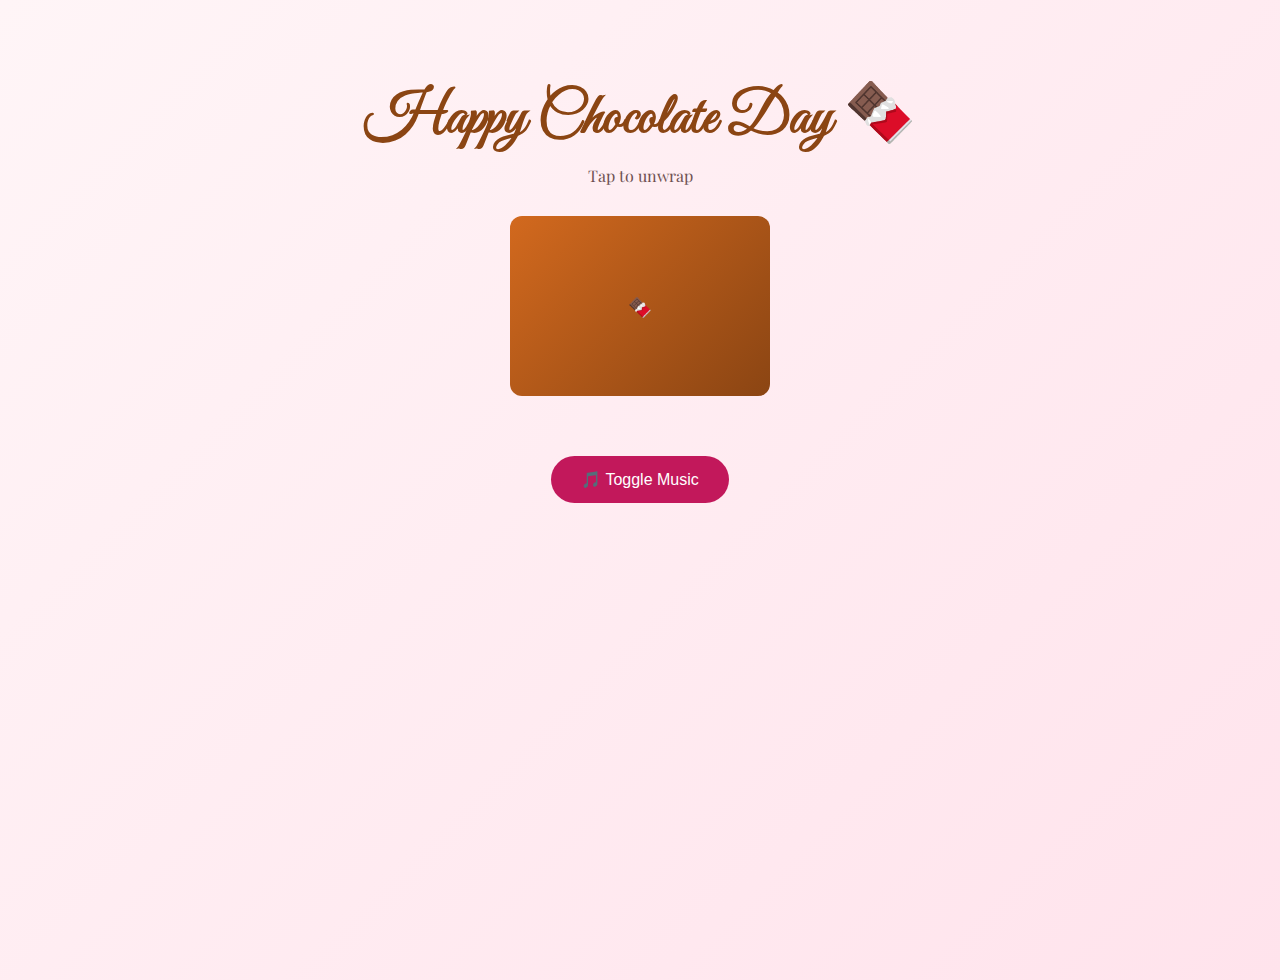
<file: chocolate.html>
<!DOCTYPE html>
<html lang="en">
<head>
<meta charset="UTF-8">
<title>Chocolate Day 🍫</title>

<link href="https://fonts.googleapis.com/css2?family=Great+Vibes&family=Playfair+Display&display=swap" rel="stylesheet">

<style>
body {
  margin: 0;
  min-height: 100vh;
  background: linear-gradient(135deg, #fff5f7, #ffe3ec);
  font-family: 'Playfair Display', serif;
  color: #4b2a2a;
  text-align: center;
  padding: 40px 20px;
}

h1 {
  font-family: 'Great Vibes', cursive;
  font-size: 3.6rem;
  color: #8b4513;
  margin-bottom: 10px;
}

button {
  margin-top: 30px;
  background: #c2185b;
  color: #fff;
  border: none;
  padding: 14px 30px;
  border-radius: 30px;
  font-size: 1rem;
  cursor: pointer;
  margin-bottom: 10px;
}

.subtitle {
  font-size: 1rem;
  margin-bottom: 30px;
  opacity: 0.8;
}

.scene {
  position: relative;
  width: 260px;
  height: 180px;
  margin: 0 auto 30px;
  cursor: pointer;
}

.wrapper {
  position: absolute;
  inset: 0;
  background: linear-gradient(135deg, #d2691e, #8b4513);
  border-radius: 12px;
  z-index: 2;
  display: flex;
  justify-content: center;
  align-items: center;
  color: #fff;
  font-size: 1.2rem;
  transition: transform 1.2s ease;
}

/* UNWRAP */
.scene.open .wrapper {
  transform: translateY(-120%);
}

/* CHOCOLATE BAR */
.chocolate {
  position: absolute;
  inset: 0;
  background: #5a2d0c;
  border-radius: 12px;
  display: grid;
  grid-template-columns: repeat(4, 1fr);
  gap: 6px;
  padding: 10px;
  opacity: 0;
}

.scene.open .chocolate {
  opacity: 1;
}

/* PIECES */
.piece {
  background: linear-gradient(#6b3a14, #3e1f0a);
  border-radius: 6px;
  animation: pop 0.6s ease forwards;
}

.scene.open .piece:nth-child(1) { animation-delay: 0.1s; }
.scene.open .piece:nth-child(2) { animation-delay: 0.2s; }
.scene.open .piece:nth-child(3) { animation-delay: 0.3s; }
.scene.open .piece:nth-child(4) { animation-delay: 0.4s; }
.scene.open .piece:nth-child(5) { animation-delay: 0.5s; }
.scene.open .piece:nth-child(6) { animation-delay: 0.6s; }
.scene.open .piece:nth-child(7) { animation-delay: 0.7s; }
.scene.open .piece:nth-child(8) { animation-delay: 0.8s; }

@keyframes pop {
  from {
    transform: scale(0.4);
    opacity: 0;
  }
  to {
    transform: scale(1);
    opacity: 1;
  }
}

/* NOTE */
.note {
  max-width: 520px;
  margin: 30px auto 0;
  font-size: 1.1rem;
  line-height: 1.7;
  white-space: pre-wrap;
  opacity: 0;
  border-left: 2px solid #8b4513;
  padding-left: 18px;
}

.note.show {
  opacity: 1;
}

/* CURSOR */
.cursor {
  display: inline-block;
  width: 2px;
  height: 1em;
  background: #8b4513;
  animation: blink 1s infinite;
}

@keyframes blink {
  50% { opacity: 0; }
}
</style>
</head>

<body>

<audio id="bgMusic" autoplay loop muted>
  <source src="chocolate.mpeg" type="audio/mpeg">
</audio>

<h1>Happy Chocolate Day 🍫</h1>
<div class="subtitle">Tap to unwrap</div>

<div class="scene" id="scene">
  <div class="wrapper">🍫</div>

  <div class="chocolate">
    <div class="piece"></div>
    <div class="piece"></div>
    <div class="piece"></div>
    <div class="piece"></div>
    <div class="piece"></div>
    <div class="piece"></div>
    <div class="piece"></div>
    <div class="piece"></div>
  </div>
</div>

<button onclick="bgMusic.paused ? bgMusic.play() : bgMusic.pause()">
  🎵 Toggle Music
</button>


<div class="note" id="note"></div>

<script>

const bgMusic = document.getElementById("bgMusic");

window.addEventListener("load", () => {
  bgMusic.volume = 0.35; 
  bgMusic.muted = false;
  bgMusic.play().catch(() => {
  });
});

const scene = document.getElementById("scene");
const note = document.getElementById("note");

const message =
`Maybe one of the only truly common things we like is chocolate.
And somehow, that makes it special.

I still remember the way you asked me,
“1 or 4?”
And I knew exactly what you were asking
not a number, but how many chocolates you should bring,
because you only had 5 in total.

I said 1, thinking you were keeping the rest for yourself,
and that the one would be for me.
But you smiled and said,
“Okay, I’ll keep one for me and the rest for you.”

And in that moment, I knew
if I had said 4, you would’ve somehow manipulated the situation
and said okay i'll bring 4 for u and keep one for me

It was such a small thing,
but it told me so much about you.
About how you think.
About how you care.
About how even chocolates aren’t just chocolates with you.

And okay… small disclaimer 😭
I may be a little broke right now,
but congratulations
today you’ve officially earned a coupon of 7 chocolates 🍫🍫🍫🍫🍫🍫🍫
which you may redeem any day starting next month,
no expiry, no questions asked.

Deal? 😌💕`;

let opened = false;

scene.addEventListener("click", () => {
  if (opened) return;
  opened = true;

  scene.classList.add("open");

  setTimeout(() => {
    typeWriter(note, message);
  }, 900);
});

/* TYPEWRITER */
function typeWriter(el, text) {
  el.classList.add("show");
  let i = 0;
  const cursor = document.createElement("span");
  cursor.className = "cursor";
  el.appendChild(cursor);

  const interval = setInterval(() => {
    cursor.insertAdjacentText("beforebegin", text.charAt(i));
    i++;
    if (i >= text.length) {
      clearInterval(interval);
      cursor.remove();
    }
  }, 40);
}
</script>

</body>
</html>
</file>
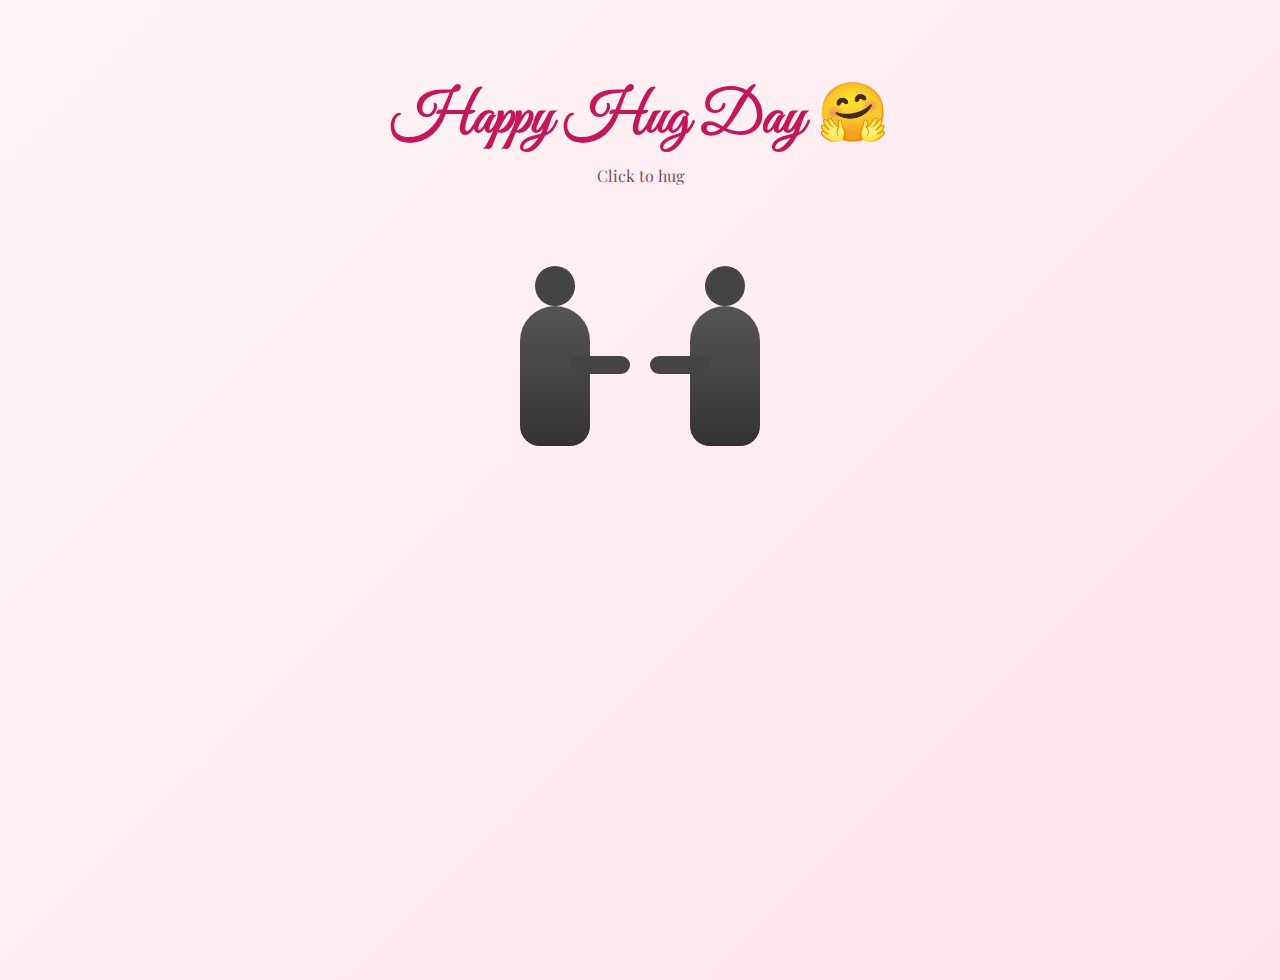
<file: hug.html>
<!DOCTYPE html>
<html lang="en">
<head>
<meta charset="UTF-8">
<title>Hug Day 🤗</title>

<link href="https://fonts.googleapis.com/css2?family=Great+Vibes&family=Playfair+Display&display=swap" rel="stylesheet">

<style>
/* PAGE */
body {
  margin: 0;
  min-height: 100vh;
  background: linear-gradient(135deg, #fff5f7, #ffe3ec);
  font-family: 'Playfair Display', serif;
  color: #5a1f33;
  text-align: center;
  padding: 40px 20px;
  overflow: hidden;
}

/* TITLE */
h1 {
  font-family: 'Great Vibes', cursive;
  font-size: 3.6rem;
  color: #c2185b;
  margin-bottom: 10px;
}

.subtitle {
  font-size: 1rem;
  opacity: 0.8;
  margin-bottom: 40px;
}

/* SCENE */
.scene {
  position: relative;
  width: 320px;
  height: 220px;
  margin: 0 auto 40px;
  cursor: pointer;
}

/* FIGURES */
.figure {
  position: absolute;
  bottom: 0;
  width: 70px;
  height: 140px;
  background: linear-gradient(#555, #333);
  border-radius: 35px 35px 20px 20px;
  transition: transform 1.2s ease;
}

/* HEAD */
.figure::before {
  content: "";
  position: absolute;
  top: -40px;
  left: 15px;
  width: 40px;
  height: 40px;
  background: #444;
  border-radius: 50%;
}

/* LEFT & RIGHT */
.left {
  left: 40px;
}

.right {
  right: 40px;
}

/* ARMS */
.arm {
  position: absolute;
  top: 50px;
  width: 60px;
  height: 18px;
  background: #444;
  border-radius: 20px;
  transition: transform 1.2s ease;
}

.left .arm {
  right: -40px;
}

.right .arm {
  left: -40px;
}

/* HUG STATE */
.scene.hug .left {
  transform: translateX(70px);
}

.scene.hug .right {
  transform: translateX(-70px);
}

.scene.hug .left .arm {
  transform: rotate(25deg) translateX(15px);
}

.scene.hug .right .arm {
  transform: rotate(-25deg) translateX(-15px);
}

/* WARM GLOW */
.glow {
  position: absolute;
  inset: 0;
  background: radial-gradient(circle, rgba(194,24,91,0.25), transparent 70%);
  opacity: 0;
  transition: opacity 1.2s ease;
}

.scene.hug .glow {
  opacity: 1;
}

/* HEARTBEAT */
.heart {
  position: absolute;
  top: 50%;
  left: 50%;
  font-size: 28px;
  color: #c2185b;
  transform: translate(-50%, -50%) scale(0);
}

.scene.hug .heart {
  animation: beat 1.4s ease infinite;
}

@keyframes beat {
  0% { transform: translate(-50%, -50%) scale(0.9); }
  50% { transform: translate(-50%, -50%) scale(1.3); }
  100% { transform: translate(-50%, -50%) scale(0.9); }
}

/* NOTE */
.note {
  max-width: 560px;
  height: 240px;
  margin: 30px auto 0;
  font-size: 1.05rem;
  line-height: 1.8;
  white-space: pre-wrap;

  background: rgba(255, 255, 255, 0.75);
  padding: 22px 24px;
  border-radius: 14px;

  overflow-y: auto;
  opacity: 0;

  box-shadow: 0 12px 30px rgba(0, 0, 0, 0.12);
}
.note::after {
  content: "";
  position: sticky;
  bottom: 0;
  display: block;
  height: 30px;
  background: linear-gradient(
    to bottom,
    rgba(255,255,255,0),
    rgba(255,255,255,0.9)
  );
}
.note::-webkit-scrollbar {
  width: 6px;
}

.note::-webkit-scrollbar-thumb {
  background: rgba(194, 24, 91, 0.4);
  border-radius: 10px;
}


.note.show {
  opacity: 1;
}

/* CURSOR */
.cursor {
  display: inline-block;
  width: 2px;
  height: 1em;
  background: #c2185b;
  animation: blink 1s infinite;
}

@keyframes blink {
  50% { opacity: 0; }
}
</style>
</head>

<body>

<h1>Happy Hug Day 🤗</h1>
<div class="subtitle">Click to hug</div>

<div class="scene" id="scene">
  <div class="glow"></div>

  <div class="figure left">
    <div class="arm"></div>
  </div>

  <div class="figure right">
    <div class="arm"></div>
  </div>

  <div class="heart">❤</div>
</div>

<div class="note" id="note"></div>

<script>
const scene = document.getElementById("scene");
const note = document.getElementById("note");

const message =
`You once told me
that when two people hold each other long enough,
their heartbeats forget their own rhythm
and learn to beat as one.

But how do I tell you
that this still feels too little for me.

Skin touching is a boundary I don’t want,
I want to dissolve into you,
to blur where I end and where you begin,
to let our atoms collide
until even distance forgets us.

And since that can’t truly happen,
I settle for the next closest miracle
resting my head against you,
listening to our heartbeats sync,
and calling that home.

`;

let hugged = false;

scene.addEventListener("click", () => {
  if (hugged) return;
  hugged = true;

  scene.classList.add("hug");

  setTimeout(() => {
    typeWriter(note, message);
  }, 900);
});

/* TYPEWRITER */
function typeWriter(el, text) {
  el.classList.add("show");
  let i = 0;
  const cursor = document.createElement("span");
  cursor.className = "cursor";
  el.appendChild(cursor);

  const interval = setInterval(() => {
    cursor.insertAdjacentText("beforebegin", text.charAt(i));
    i++;
    if (i >= text.length) {
      clearInterval(interval);
      cursor.remove();
    }
  }, 45);
}
</script>

</body>
</html>
</file>
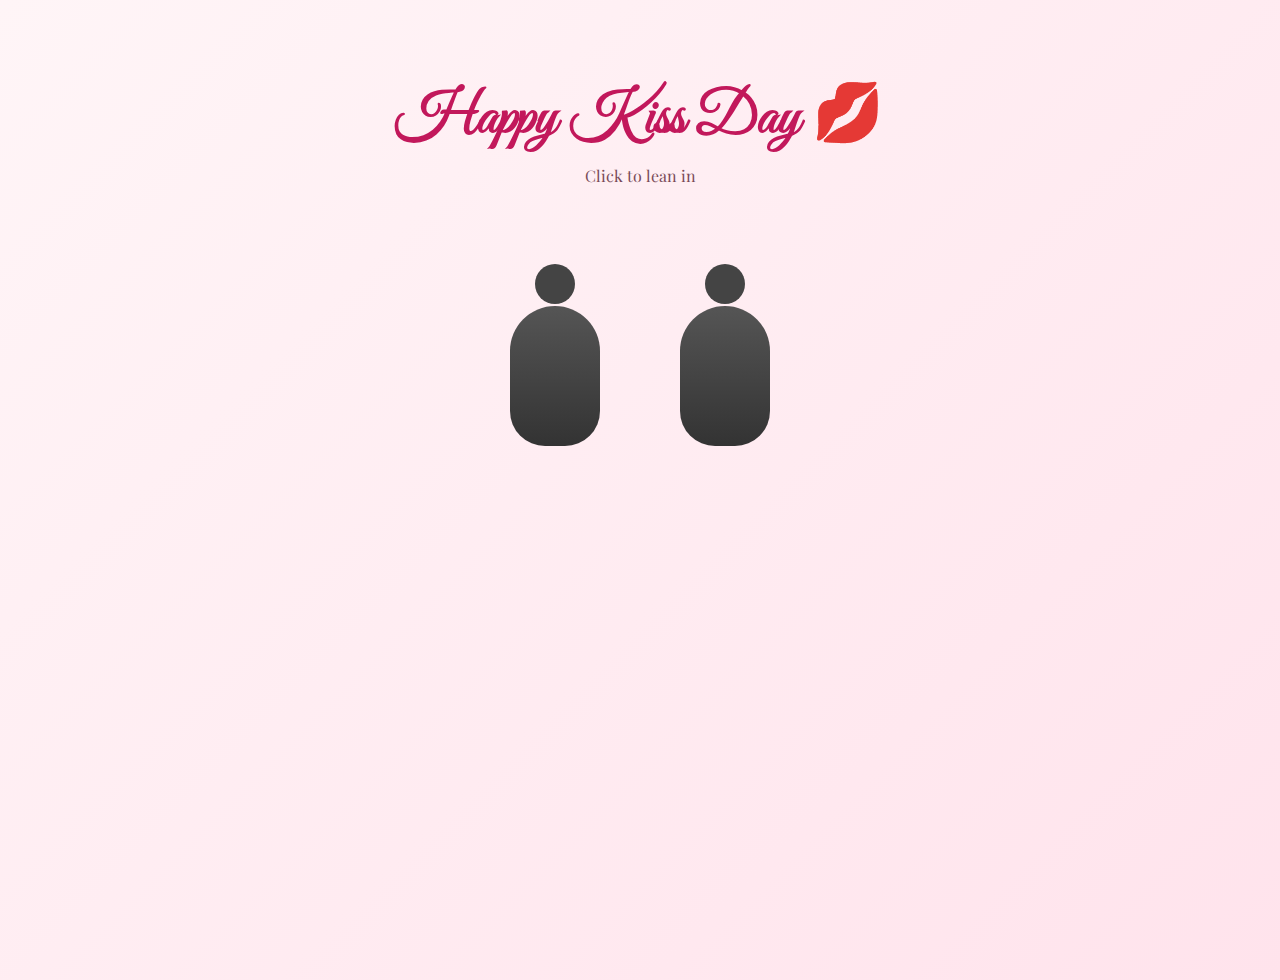
<file: kiss.html>
<!DOCTYPE html>
<html lang="en">
<head>
<meta charset="UTF-8">
<title>Kiss Day 💋</title>

<link href="https://fonts.googleapis.com/css2?family=Great+Vibes&family=Playfair+Display&display=swap" rel="stylesheet">

<style>
/* PAGE */
body {
  margin: 0;
  min-height: 100vh;
  background: linear-gradient(135deg, #fff5f7, #ffe3ec);
  font-family: 'Playfair Display', serif;
  color: #5a1f33;
  text-align: center;
  padding: 40px 20px;
  overflow: hidden;
}

/* TITLE */
h1 {
  font-family: 'Great Vibes', cursive;
  font-size: 3.6rem;
  color: #c2185b;
  margin-bottom: 10px;
}

.subtitle {
  font-size: 1rem;
  opacity: 0.8;
  margin-bottom: 40px;
}

/* SCENE */
.scene {
  position: relative;
  width: 320px;
  height: 220px;
  margin: 0 auto 40px;
  cursor: pointer;
}

/* FIGURES */
.face {
  position: absolute;
  bottom: 0;
  width: 90px;
  height: 140px;
  background: linear-gradient(#555, #333);
  border-radius: 45px 45px 35px 35px;
  transition: transform 1.2s ease;
}

/* HEAD */
.face::before {
  content: "";
  position: absolute;
  top: -42px;
  left: 25px;
  width: 40px;
  height: 40px;
  background: #444;
  border-radius: 50%;
}

/* LEFT & RIGHT */
.left {
  left: 30px;
}

.right {
  right: 30px;
}

/* KISS STATE */
.scene.kiss .left {
  transform: translateX(60px);
}

.scene.kiss .right {
  transform: translateX(-60px);
}

/* HEARTBEAT */
.heart {
  position: absolute;
  top: 50%;
  left: 50%;
  font-size: 26px;
  color: #c2185b;
  transform: translate(-50%, -50%) scale(0);
}

.scene.kiss .heart {
  animation: beat 1.6s ease infinite;
}

@keyframes beat {
  0% { transform: translate(-50%, -50%) scale(0.95); }
  50% { transform: translate(-50%, -50%) scale(1.35); }
  100% { transform: translate(-50%, -50%) scale(0.95); }
}

/* BLUSH OVERLAY */
.blush {
  position: absolute;
  inset: 0;
  background: radial-gradient(circle, rgba(194,24,91,0.25), transparent 70%);
  opacity: 0;
  transition: opacity 1.2s ease;
}

.scene.kiss .blush {
  opacity: 1;
}

/* NOTE */
.note {
  max-width: 560px;
  height: 220px;
  margin: 30px auto 0;
  font-size: 1.05rem;
  line-height: 1.8;
  white-space: pre-wrap;

  background: rgba(255, 255, 255, 0.75);
  padding: 22px 24px;
  border-radius: 14px;

  overflow-y: auto;
  opacity: 0;

  box-shadow: 0 12px 30px rgba(0, 0, 0, 0.12);
}

.note.show {
  opacity: 1;
}

/* FADE EDGE */
.note::after {
  content: "";
  position: sticky;
  bottom: 0;
  display: block;
  height: 30px;
  background: linear-gradient(
    to bottom,
    rgba(255,255,255,0),
    rgba(255,255,255,0.9)
  );
}

/* CURSOR */
.cursor {
  display: inline-block;
  width: 2px;
  height: 1em;
  background: #c2185b;
  animation: blink 1s infinite;
}

@keyframes blink {
  50% { opacity: 0; }
}
</style>
</head>

<body>

<h1>Happy Kiss Day 💋</h1>
<div class="subtitle">Click to lean in</div>

<div class="scene" id="scene">
  <div class="blush"></div>

  <div class="face left"></div>
  <div class="face right"></div>

  <div class="heart">❤</div>
</div>

<div class="note" id="note"></div>

<script>
const scene = document.getElementById("scene");
const note = document.getElementById("note");

const message =
`The first time I kissed you,
my world almost stopped.

The wind went quiet,
time forgot how to move.
All I could hear was my heartbeat
loud, reckless, real.

Goosebumps everywhere,
butterflies crashing into each other,
and that strange ache in my chest
that hurt and felt beautiful at the same time.

I couldn’t breathe while it lasted
and when you stopped kissing me,
I realised something I never had before:

for the first time,
I liked the shortness of breath.

And ever since then,
I hate it
absolutely hate it
when I see your lips anywhere
other than on mine.

If you lean in,
I’ll be right here 
slow, gentle,
and completely yours. 💋🤍`;

let kissed = false;

scene.addEventListener("click", () => {
  if (kissed) return;
  kissed = true;

  scene.classList.add("kiss");

  setTimeout(() => {
    typeWriter(note, message);
  }, 900);
});

/* TYPEWRITER */
function typeWriter(el, text) {
  el.classList.add("show");
  let i = 0;
  const cursor = document.createElement("span");
  cursor.className = "cursor";
  el.appendChild(cursor);

  const interval = setInterval(() => {
    cursor.insertAdjacentText("beforebegin", text.charAt(i));
    i++;
    if (i >= text.length) {
      clearInterval(interval);
      cursor.remove();
    }
  }, 45);
}
</script>

</body>
</html>
</file>
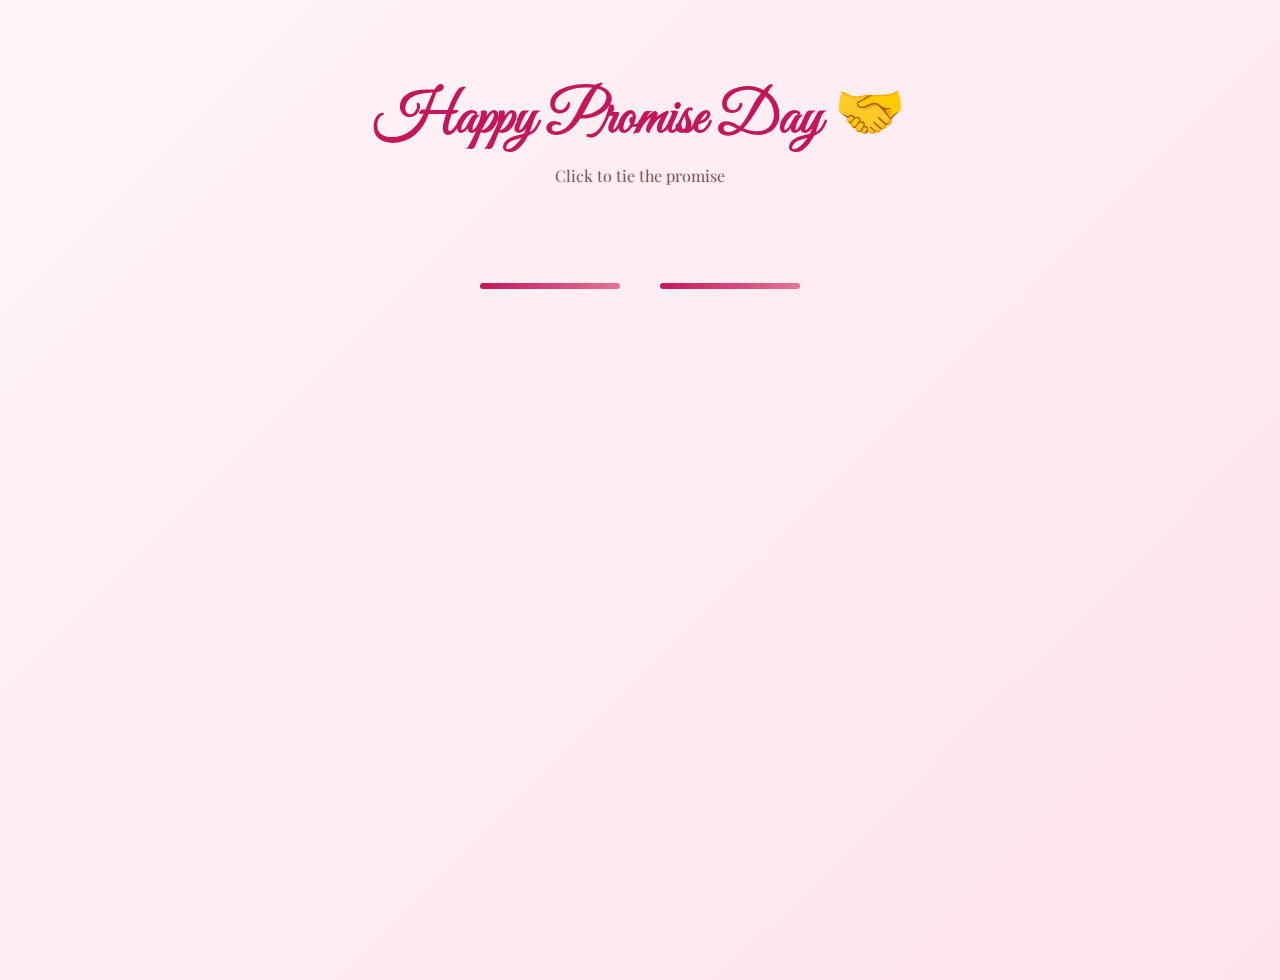
<file: promise.html>
<!DOCTYPE html>
<html lang="en">
<head>
<meta charset="UTF-8">
<title>Promise Day 🤝</title>

<link href="https://fonts.googleapis.com/css2?family=Great+Vibes&family=Playfair+Display&display=swap" rel="stylesheet">

<style>
body {
  margin: 0;
  min-height: 100vh;
  background: linear-gradient(135deg, #fff5f7, #ffe3ec);
  font-family: 'Playfair Display', serif;
  color: #5a1f33;
  text-align: center;
  padding: 40px 20px;
}

h1 {
  font-family: 'Great Vibes', cursive;
  font-size: 3.6rem;
  color: #c2185b;
  margin-bottom: 10px;
}

.subtitle {
  font-size: 1rem;
  opacity: 0.8;
  margin-bottom: 40px;
}

/* SCENE */
.scene {
  position: relative;
  width: 320px;
  height: 120px;
  margin: 0 auto 40px;
  cursor: pointer;
}

/* THREADS */
.thread {
  position: absolute;
  top: 50%;
  width: 140px;
  height: 6px;
  background: linear-gradient(90deg, #c2185b, #e57399);
  border-radius: 10px;
  transform: translateY(-50%);
  transition: transform 1s ease;
}

.thread.left {
  left: 0;
}

.thread.right {
  right: 0;
}

/* KNOT */
.knot {
  position: absolute;
  top: 50%;
  left: 50%;
  width: 18px;
  height: 18px;
  background: #c2185b;
  border-radius: 50%;
  transform: translate(-50%, -50%) scale(0);
}

/* PROMISE MADE */
.scene.promise .thread.left {
  transform: translate(80px, -50%);
}

.scene.promise .thread.right {
  transform: translate(-80px, -50%);
}

.scene.promise .knot {
  animation: knotTie 1.4s ease forwards;
}

@keyframes knotTie {
  0% {
    transform: translate(-50%, -50%) scale(0);
    opacity: 0;
  }
  60% {
    transform: translate(-50%, -50%) scale(1.4);
    opacity: 1;
  }
  100% {
    transform: translate(-50%, -50%) scale(1);
    box-shadow: 0 0 18px rgba(194, 24, 91, 0.6);
  }
}

/* NOTE */
.note {
  max-width: 560px;
  margin: 30px auto 0;
  font-size: 1.1rem;
  line-height: 1.7;
  white-space: pre-wrap;
  opacity: 0;
  border-left: 2px solid #c2185b;
  padding-left: 18px;
}

.note.show {
  opacity: 1;
}

/* CURSOR */
.cursor {
  display: inline-block;
  width: 2px;
  height: 1em;
  background: #c2185b;
  animation: blink 1s infinite;
}

@keyframes blink {
  50% { opacity: 0; }
}
</style>
</head>

<body>

<h1>Happy Promise Day 🤝</h1>
<div class="subtitle">Click to tie the promise</div>

<div class="scene" id="scene">
  <div class="thread left"></div>
  <div class="thread right"></div>
  <div class="knot"></div>
</div>

<div class="note" id="note"></div>

<script>
const scene = document.getElementById("scene");
const note = document.getElementById("note");

const message =
`I don’t believe in plucking stars or moons,
or making promises that sound magical but feel distant.

I believe in small efforts.

In always giving you the last bite of my food,
even when it’s my favourite.
In skipping plans, comfort, and excuses
just to be with you.
In showing up early in the morning
simply to support you.
In feeding you because I want to, not because I have to.

I believe in holding you a little tighter
when I know I’ll have to leave in two minutes,
in looking back one last time,
just to see you again before I go.

These are the promises I know how to keep.

And I promise I’ll keep doing all of this
choosing you in these quiet, everyday ways
until the day you tell me I shouldn’t anymore.

I said I don’t believe in plucking stars and moons…
but just between you and me,
if I ever found a way to get them for you,
I would. 🤍

 🤝🤍`;

let promised = false;

scene.addEventListener("click", () => {
  if (promised) return;
  promised = true;

  scene.classList.add("promise");

  setTimeout(() => {
    typeWriter(note, message);
  }, 700);
});

/* TYPEWRITER */
function typeWriter(el, text) {
  el.classList.add("show");
  let i = 0;
  const cursor = document.createElement("span");
  cursor.className = "cursor";
  el.appendChild(cursor);

  const interval = setInterval(() => {
    cursor.insertAdjacentText("beforebegin", text.charAt(i));
    i++;
    if (i >= text.length) {
      clearInterval(interval);
      cursor.remove();
    }
  }, 40);
}
</script>

</body>
</html>
</file>
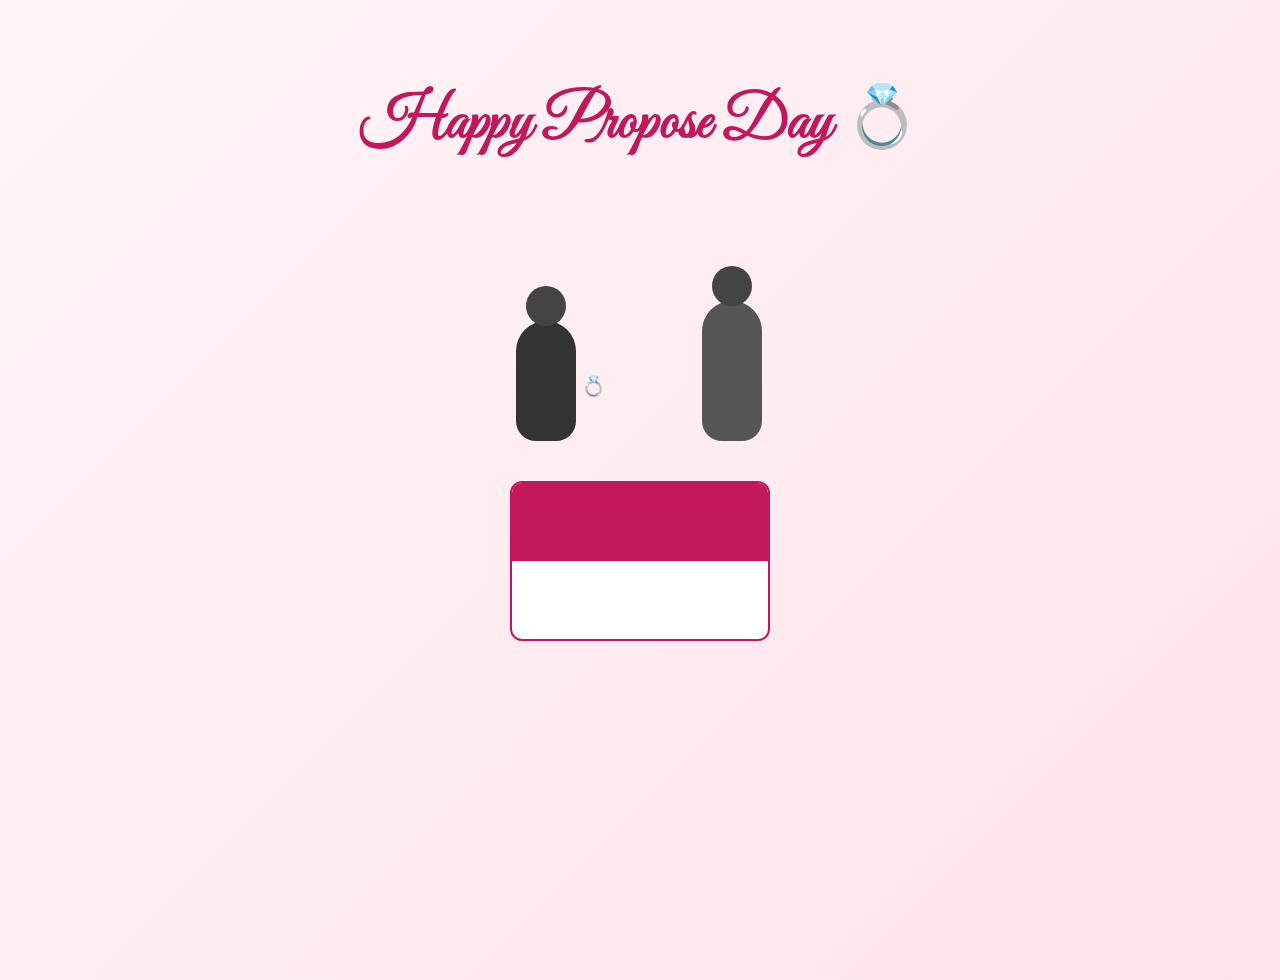
<file: propose.html>
<!DOCTYPE html>
<html lang="en">
<head>
<meta charset="UTF-8">
<title>Propose Day 💍</title>

<link href="https://fonts.googleapis.com/css2?family=Great+Vibes&family=Playfair+Display&display=swap" rel="stylesheet">

<style>
/* PAGE */
body {
  margin: 0;
  min-height: 100vh;
  background: linear-gradient(135deg, #fff5f7, #ffe3ec);
  font-family: 'Playfair Display', serif;
  color: #5a1f33;
  text-align: center;
  padding: 40px 20px;
}

/* TITLE */
h1 {
  font-family: 'Great Vibes', cursive;
  font-size: 3.8rem;
  color: #c2185b;
  margin-bottom: 20px;
}

/* SCENE */
.scene {
  position: relative;
  height: 260px;
  margin-bottom: 40px;
}

/* BOY & GIRL */

.person {
  position: absolute;
  bottom: 0;
  width: 60px;
  height: 120px;
  background: #333;
  border-radius: 30px 30px 20px 20px;
}

.boy {
  left: 40%;
  animation: kneel 3s ease-in-out infinite;
}

.girl {
  left: 55%;
  height: 140px;
  background: #555;
}

/* HEAD */
.person::before {
  content: "";
  position: absolute;
  top: -35px;
  left: 10px;
  width: 40px;
  height: 40px;
  background: #444;
  border-radius: 50%;
}

/* RING */
.ring {
  position: absolute;
  top: 50px;
  left: 65px;
  font-size: 20px;
  color: gold;
  animation: sparkle 1.5s infinite;
}

/* BOY KNEEL */
@keyframes kneel {
  0%,100% { transform: translateY(0); }
  50% { transform: translateY(8px); }
}

@keyframes sparkle {
  0% { opacity: 0.4; transform: scale(0.9); }
  50% { opacity: 1; transform: scale(1.2); }
  100% { opacity: 0.4; transform: scale(0.9); }
}

/* LETTER */
.letter {
  width: 260px;
  height: 160px;
  margin: 0 auto;
  position: relative;
  cursor: pointer;
  perspective: 800px;
  transition: width 1s ease, height 1s ease;
}

/* EXPANDED LETTER */
.letter.open {
  width: 520px;
  height: 420px;
}


.envelope {
  position: absolute;
  inset: 0;
  background: #fff;
  border: 2px solid #c2185b;
  border-radius: 12px;
  overflow: hidden;
}


.flap {
  position: absolute;
  top: 0;
  width: 100%;
  height: 50%;
  background: #c2185b;
  transform-origin: top;
  transition: transform 1s ease;
}

.letter.open .flap {
  transform: rotateX(-140deg);
}

/* NOTE */
.note {
  position: absolute;
  inset: 18px;
  background: #fffafc;
  padding: 20px 24px;
  font-size: 1rem;
  line-height: 1.7;
  opacity: 0;
  white-space: pre-wrap;
  text-align: left;
  overflow-y: auto;
  border-radius: 8px;
}

/* SHOW NOTE */

.letter.open {
  animation: openLetter 1.2s ease;
}

@keyframes openLetter {
  from {
    transform: scale(0.9);
  }
  to {
    transform: scale(1);
  }
}
.letter.open .note {
  opacity: 1;
}


/* TYPEWRITER CURSOR */
.cursor {
  display: inline-block;
  width: 2px;
  height: 1em;
  background: #c2185b;
  animation: blink 1s infinite;
}

@keyframes blink {
  50% { opacity: 0; }
}

/* HEART PARTICLES */
.heart {
  position: fixed;
  font-size: 18px;
  color: rgba(194, 24, 91, 0.7);
  animation: heartFloat 2.5s ease-out forwards;
  pointer-events: none;
}

@keyframes heartFloat {
  0% {
    transform: translateY(0) scale(0.6);
    opacity: 0;
  }
  20% {
    opacity: 1;
  }
  100% {
    transform: translateY(-120px) scale(1.2);
    opacity: 0;
  }
}

.sparkle {
  position: absolute;
  width: 6px;
  height: 6px;
  background: gold;
  border-radius: 50%;
  animation: sparkleFly 1.5s ease-out forwards;
}

@keyframes sparkleFly {
  to {
    transform: translate(
      calc(-30px + 60px * var(--x)),
      calc(-30px + 60px * var(--y))
    );
    opacity: 0;
  }
}


</style>
</head>

<body>

<h1>Happy Propose Day 💍</h1>

<!-- PROPOSAL SCENE -->
<div class="scene">
  <div class="person boy">
    <div class="ring">💍</div>
  </div>
  <div class="person girl"></div>
</div>

<!-- LETTER -->
<div class="letter" id="letter">
  <div class="envelope">
    <div class="flap"></div>
    <div class="note" id="note"></div>
  </div>
</div>

<script>
const letter = document.getElementById("letter");
const note = document.getElementById("note");

const proposalText =
`I don’t want to ask you in a perfect moment,
because I’m not perfect all the time.

I want to ask you knowing that sometimes I’m insecure,
sometimes I overthink,
sometimes I’m quiet for no reason
and sometimes I feel too much, too deeply.

I want to ask you knowing that I can be sad one day,
annoyingly happy the next,
strong on some days and needing you on others.

So this isn’t just “will you be with me when things are easy?”
This is me asking

Will you choose me
when I doubt myself?
when I’m scared?
when I’m not at my best,
but still trying?

And in return, I promise to choose you too.
On calm days. On messy days.
On days we laugh endlessly
and on days we just sit in silence.

So here I am, exactly as I am
not perfect, but real.

Will you choose me? 🤍
Will you choose me,
not just today,
but for all the days that come after? 💍`;

let opened = false;

letter.addEventListener("click", () => {
  if (opened) return;
  opened = true;

  letter.classList.add("open");

const rect = letter.getBoundingClientRect();
heartBurst(rect.left + rect.width / 2, rect.top);

  setTimeout(() => typeWriter(note, proposalText), 800);
});

/* TYPEWRITER */
function typeWriter(el, text) {
  let i = 0;
  const cursor = document.createElement("span");
  cursor.className = "cursor";
  el.appendChild(cursor);

  const interval = setInterval(() => {
    cursor.insertAdjacentText("beforebegin", text.charAt(i));
    i++;
    if (i >= text.length) {
      clearInterval(interval);
      cursor.remove();
    }
  }, 45);
}

function heartBurst(x, y) {
  for (let i = 0; i < 12; i++) {
    const heart = document.createElement("div");
    heart.className = "heart";
    heart.innerText = "❤";
    heart.style.left = x + Math.random() * 60 - 30 + "px";
    heart.style.top = y + Math.random() * 20 - 10 + "px";
    document.body.appendChild(heart);

    setTimeout(() => heart.remove(), 2500);
  }
}

function ringSparkle() {
  const ring = document.querySelector(".ring");
  const rect = ring.getBoundingClientRect();

  for (let i = 0; i < 8; i++) {
    const s = document.createElement("div");
    s.className = "sparkle";
    s.style.left = rect.left + rect.width / 2 + "px";
    s.style.top = rect.top + rect.height / 2 + "px";
    s.style.setProperty("--x", Math.random());
    s.style.setProperty("--y", Math.random());
    document.body.appendChild(s);

    setTimeout(() => s.remove(), 1500);
  }
}
setInterval(ringSparkle, 2500);

</script>

</body>
</html>
</file>
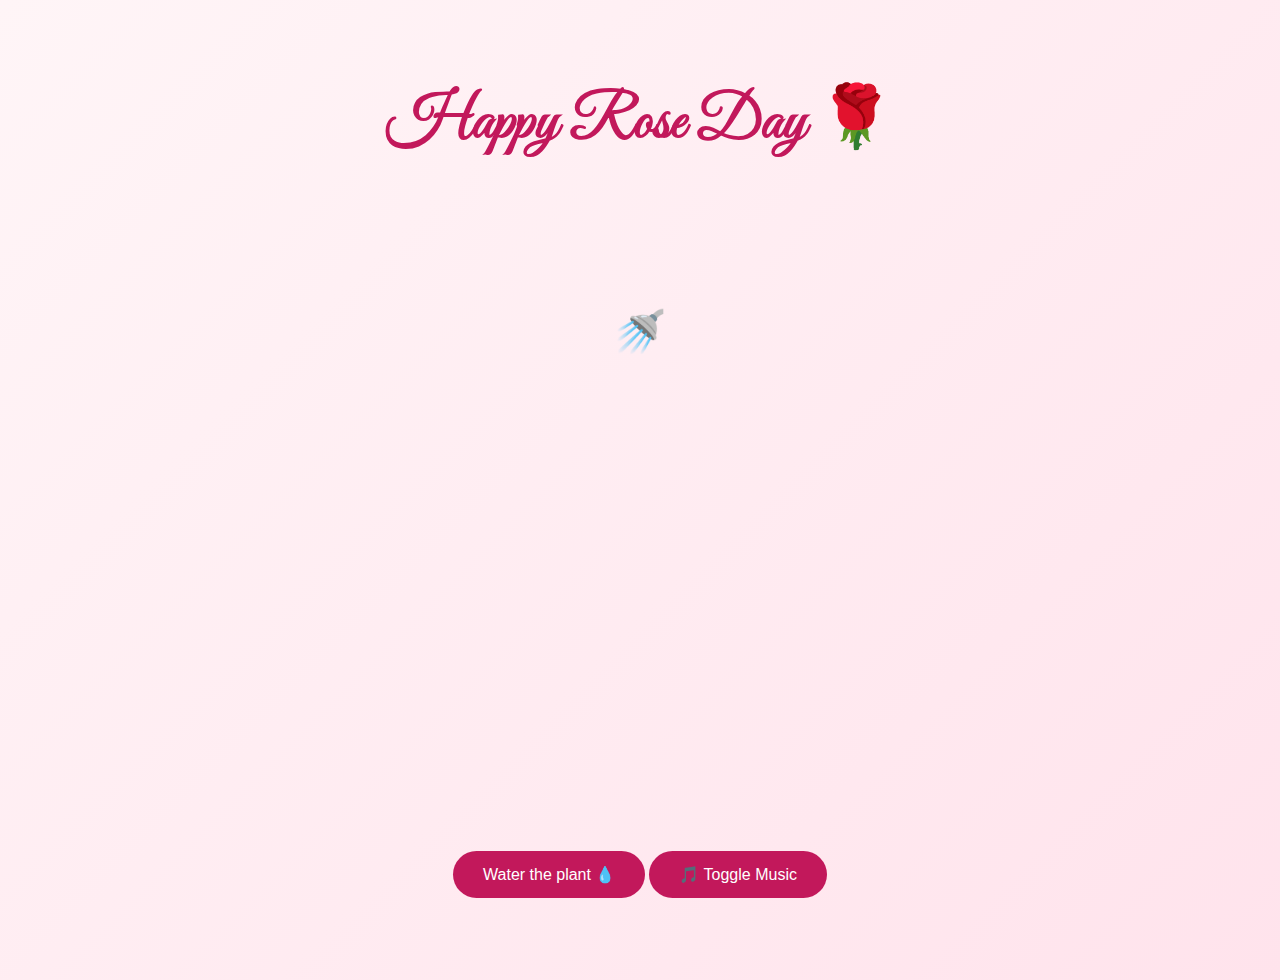
<file: rose.html>
<!DOCTYPE html>
<html lang="en">
<head>
<meta charset="UTF-8" />
<title>Rose Day 🌹</title>

<link href="https://fonts.googleapis.com/css2?family=Great+Vibes&family=Playfair+Display&display=swap" rel="stylesheet">

<style>
body {
  margin: 0;
  min-height: 100vh;
  background: linear-gradient(135deg, #fff5f7, #ffe3ec);
  font-family: 'Playfair Display', serif;
  color: #5a1f33;
  text-align: center;
    overflow-x: hidden;
  overflow-y: auto;
  padding: 40px 20px;
}

h1 {
  font-family: 'Great Vibes', cursive;
  font-size: 3.8rem;
  color: #c2185b;
  margin-bottom: 10px;
}

/* CONTAINER */
.scene {
  position: relative;
  height: 520px;
}

/* WATERING CAN */
.can {
  position: absolute;
  top: 0;
  left: 50%;
  transform: translateX(-50%) rotate(0deg);
  font-size: 42px;
  transition: transform 1s ease;
  z-index: 5;
}

.can.pour {
  transform: translateX(-50%) rotate(-35deg);
}

/* WATER STREAM */
.stream {
  position: absolute;
  top: 55px;
  left: 50%;
  width: 4px;
  height: 0;
  background: rgba(0, 123, 255, 0.5);
  animation: pour 1.5s forwards;
  z-index: 4;
}

@keyframes pour {
  to {
    height: 260px;
    opacity: 0;
  }
}

/* ROSE */
.rose {
  position: relative;
  width: 200px;
  height: 200px;
  margin: 140px auto 0;
  transform: scale(0.9);
}

.petal {
  position: absolute;
  width: 120px;
  height: 160px;
  background: radial-gradient(circle at top, #ff5a5a, #8b0000);
  border-radius: 60% 60% 70% 70%;
  top: 20px;
  left: 40px;
  transform-origin: bottom center;
  opacity: 0;
  filter: drop-shadow(0 0 8px rgba(255, 0, 0, 0.3));
}

.rose.bloom .petal {
  animation: bloom 2.5s ease-out forwards;
}

.petal:nth-child(1) { transform: rotate(0deg) scale(0.2); animation-delay: 0s; }
.petal:nth-child(2) { transform: rotate(40deg) scale(0.2); animation-delay: 0.3s; }
.petal:nth-child(3) { transform: rotate(-40deg) scale(0.2); animation-delay: 0.3s; }
.petal:nth-child(4) { transform: rotate(80deg) scale(0.2); animation-delay: 0.6s; }
.petal:nth-child(5) { transform: rotate(-80deg) scale(0.2); animation-delay: 0.6s; }
.petal:nth-child(6) { transform: rotate(120deg) scale(0.2); animation-delay: 0.9s; }
.petal:nth-child(7) { transform: rotate(-120deg) scale(0.2); animation-delay: 0.9s; }

@keyframes bloom {
  0% {
    opacity: 0;
    transform: rotate(var(--r)) scale(0.2);
  }
  60% { opacity: 1; }
  100% {
    opacity: 1;
    transform: rotate(var(--r)) scale(1);
  }
}

.center {
  position: absolute;
  width: 40px;
  height: 40px;
  background: radial-gradient(circle, #ffcccb, #b30000);
  border-radius: 50%;
  top: 80px;
  left: 80px;
  box-shadow: 0 0 15px rgba(255, 0, 0, 0.6);
  opacity: 0;
}

.rose.bloom .center {
  animation: centerBloom 2s ease forwards;
  animation-delay: 1.4s;
}

@keyframes centerBloom {
  to {
    opacity: 1;
    transform: scale(1.1);
  }
}

.stem {
  position: absolute;
  width: 6px;
  height: 0;
  background: linear-gradient(#1f7a1f, #0b3d0b);
  top: 180px;
  left: 97px;
  border-radius: 10px;
}

.rose.bloom .stem {
  animation: growStem 2s ease forwards;
}

@keyframes growStem {
  to { height: 180px; }
}

/* BUTTON */
button {
  margin-top: 30px;
  background: #c2185b;
  color: #fff;
  border: none;
  padding: 14px 30px;
  border-radius: 30px;
  font-size: 1rem;
  cursor: pointer;
}

/* NOTE */
.note {
  max-width: 520px;
  margin: 40px auto 0;
  font-size: 1.15rem;
  line-height: 1.7;
  opacity: 0;
  white-space: pre-wrap;
  border-left: 2px solid #c2185b;
  padding-left: 20px;
}
.note.show { opacity: 1; }

/* WIND */
.rose.sway {
  animation: wind 6s ease-in-out infinite;
  transform-origin: bottom center;
}

@keyframes wind {
  0% {
    transform: scale(0.9) rotate(0deg);
  }
  25% {
    transform: scale(0.9) rotate(1.2deg);
  }
  50% {
    transform: scale(0.9) rotate(0deg);
  }
  75% {
    transform: scale(0.9) rotate(-1.2deg);
  }
  100% {
    transform: scale(0.9) rotate(0deg);
  }
}

</style>
</head>

<body>

    <audio id="bgMusic" autoplay loop muted>
  <source src="rose.mpeg" type="audio/mpeg">
</audio>


<h1>Happy Rose Day 🌹</h1>

<div class="scene">
  <div class="can" id="can">🚿</div>

  <div class="rose" id="rose">
    <div class="petal" style="--r:0deg"></div>
    <div class="petal" style="--r:40deg"></div>
    <div class="petal" style="--r:-40deg"></div>
    <div class="petal" style="--r:80deg"></div>
    <div class="petal" style="--r:-80deg"></div>
    <div class="petal" style="--r:120deg"></div>
    <div class="petal" style="--r:-120deg"></div>
    <div class="center"></div>
    <div class="stem"></div>
  </div>
</div>

<button id="waterBtn">Water the plant 💧</button>

<button onclick="bgMusic.paused ? bgMusic.play() : bgMusic.pause()">
  🎵 Toggle Music
</button>


<div class="note" id="note"></div>

<script>

const bgMusic = document.getElementById("bgMusic");

window.addEventListener("load", () => {
  bgMusic.volume = 0.35; 
  bgMusic.muted = false;
  bgMusic.play().catch(() => {
  });
});

const btn = document.getElementById("waterBtn");
const rose = document.getElementById("rose");
const note = document.getElementById("note");
const can = document.getElementById("can");

const message =
`They say Rose Day doesn’t come from one big love story.
It comes from people who couldn’t always say what they felt,
so they let a rose speak instead.

In old times, when words were risky and feelings were hidden,
a rose meant “I feel something real.”
No promises. No pressure. Just honesty.

So this rose isn’t about grand gestures or perfect lines.
It’s about me choosing you, quietly but surely,
and sayingwithout overthinking that you matter to me.

Happy Rose Day 🤍
This one’s for you… and for everything I feel, even when I don’t say it out loud. `;

btn.addEventListener("click", () => {
  can.classList.add("pour");

  const stream = document.createElement("div");
  stream.className = "stream";
  document.querySelector(".scene").appendChild(stream);

  setTimeout(() => {
    rose.classList.add("bloom");
    typeWriter(note, message);
    btn.style.display = "none";
  }, 1500);
});

/* TYPEWRITER */
function typeWriter(el, text) {
  el.classList.add("show");
  let i = 0;
  const speed = 45;
  const interval = setInterval(() => {
    el.textContent += text.charAt(i);
    i++;
    if (i >= text.length) clearInterval(interval);
  }, speed);
}
</script>

</body>
</html>
</file>
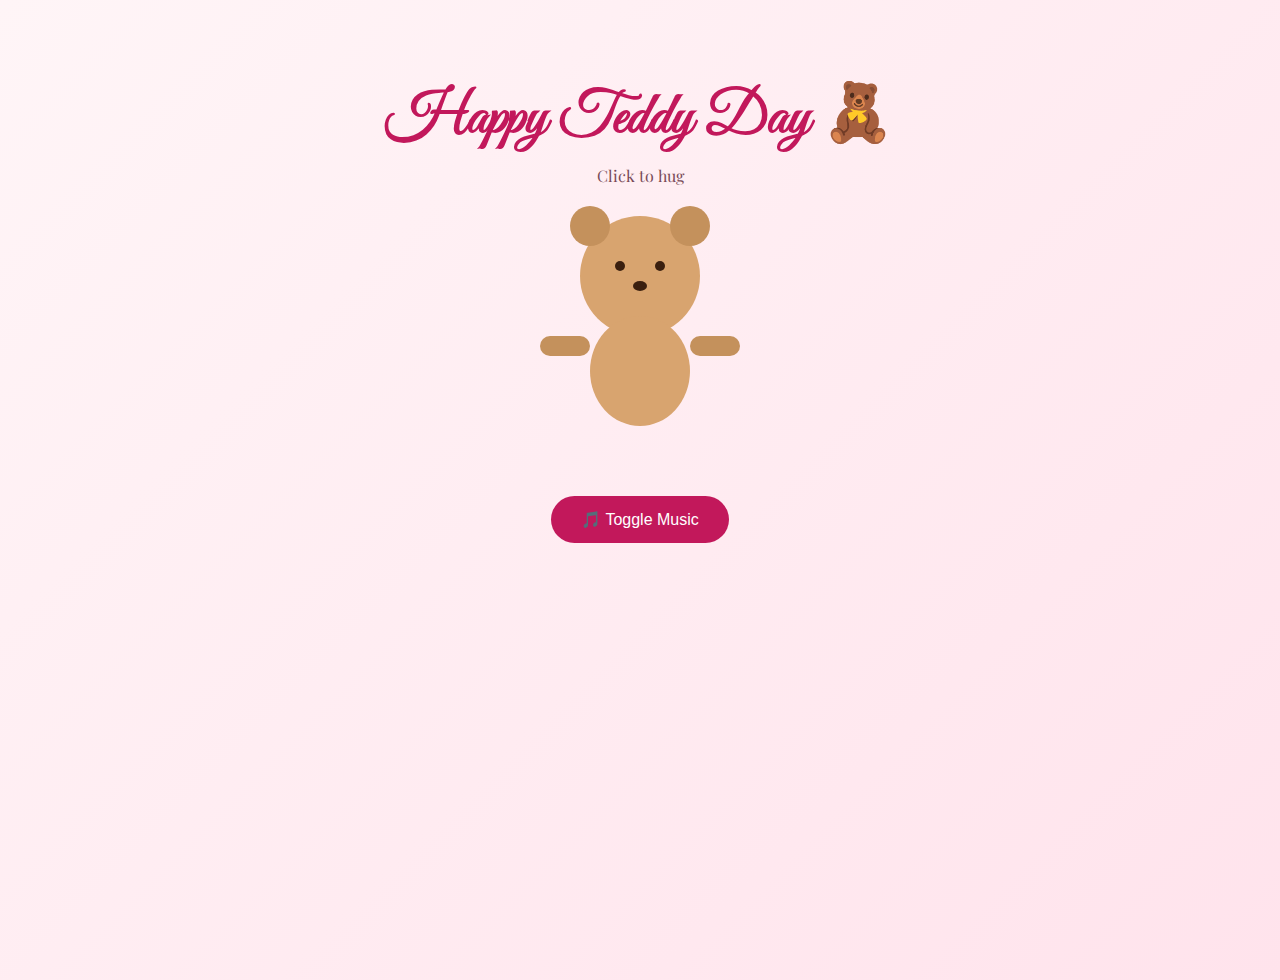
<file: teddy.html>
<!DOCTYPE html>
<html lang="en">
<head>
<meta charset="UTF-8">
<title>Teddy Day 🧸</title>

<link href="https://fonts.googleapis.com/css2?family=Great+Vibes&family=Playfair+Display&display=swap" rel="stylesheet">

<style>
body {
  margin: 0;
  min-height: 100vh;
  background: linear-gradient(135deg, #fff5f7, #ffe3ec);
  font-family: 'Playfair Display', serif;
  color: #5a1f33;
  text-align: center;
  padding: 40px 20px;
    overflow-x: hidden;
  overflow-y: auto;
}

h1 {
  font-family: 'Great Vibes', cursive;
  font-size: 3.6rem;
  color: #c2185b;
  margin-bottom: 10px;
}

.subtitle {
  font-size: 1rem;
  opacity: 0.8;
  margin-bottom: 30px;
}

/* TEDDY */
.teddy {
  position: relative;
  width: 180px;
  height: 220px;
  margin: 0 auto 30px;
  cursor: pointer;
  transition: transform 0.6s ease;
}

.teddy.hug {
  transform: scale(1.05);
}

/* HEAD */
.head {
  position: absolute;
  top: 0;
  left: 30px;
  width: 120px;
  height: 120px;
  background: #d8a46f;
  border-radius: 50%;
}

/* EARS */
.ear {
  position: absolute;
  width: 40px;
  height: 40px;
  background: #c4915c;
  border-radius: 50%;
  top: -10px;
}

.ear.left { left: -10px; }
.ear.right { right: -10px; }

button {
  margin-top: 30px;
  background: #c2185b;
  color: #fff;
  border: none;
  padding: 14px 30px;
  border-radius: 30px;
  font-size: 1rem;
  cursor: pointer;
  margin-bottom: 10px;
}

/* FACE */
.eye {
  position: absolute;
  top: 45px;
  width: 10px;
  height: 10px;
  background: #3a1f0f;
  border-radius: 50%;
}

.eye.left { left: 35px; }
.eye.right { right: 35px; }

.nose {
  position: absolute;
  top: 65px;
  left: 50%;
  width: 14px;
  height: 10px;
  background: #3a1f0f;
  border-radius: 50%;
  transform: translateX(-50%);
}


.body {
  position: absolute;
  top: 100px;
  left: 40px;
  width: 100px;
  height: 110px;
  background: #d8a46f;
  border-radius: 50%;
}


.arm {
  position: absolute;
  top: 120px;
  width: 50px;
  height: 20px;
  background: #c4915c;
  border-radius: 20px;
  transition: transform 0.6s ease;
}

.arm.left { left: -10px; }
.arm.right { right: -10px; }

.teddy.hug .arm.left {
  transform: translateX(25px) rotate(20deg);
}

.teddy.hug .arm.right {
  transform: translateX(-25px) rotate(-20deg);
}


.heart {
  position: absolute;
  top: 150px;
  left: 50%;
  font-size: 20px;
  color: #c2185b;
  transform: translateX(-50%) scale(0);
}

.teddy.hug .heart {
  animation: pulse 1.2s ease forwards;
}

@keyframes pulse {
  0% { transform: translateX(-50%) scale(0); opacity: 0; }
  50% { transform: translateX(-50%) scale(1.4); opacity: 1; }
  100% { transform: translateX(-50%) scale(1); opacity: 0; }
}


.note {
  max-width: 520px;
  margin: 30px auto 0;
  font-size: 1.1rem;
  line-height: 1.7;
  white-space: pre-wrap;
  opacity: 0;
  border-left: 2px solid #c2185b;
  padding-left: 18px;
}

.note.show {
  opacity: 1;
}


.cursor {
  display: inline-block;
  width: 2px;
  height: 1em;
  background: #c2185b;
  animation: blink 1s infinite;
}

@keyframes blink {
  50% { opacity: 0; }
}
</style>
</head>

<body>

  <audio id="bgMusic" autoplay loop muted>
  <source src="teddy.mpeg" type="audio/mpeg">
</audio>

<h1>Happy Teddy Day 🧸</h1>
<div class="subtitle">Click to hug</div>

<div class="teddy" id="teddy">
  <div class="head">
    <div class="ear left"></div>
    <div class="ear right"></div>
    <div class="eye left"></div>
    <div class="eye right"></div>
    <div class="nose"></div>
  </div>

  <div class="body"></div>

  <div class="arm left"></div>
  <div class="arm right"></div>

  <div class="heart">❤</div>
</div>



<button onclick="bgMusic.paused ? bgMusic.play() : bgMusic.pause()">
  🎵 Toggle Music
</button>



<div class="note" id="note"></div>

<script>


const bgMusic = document.getElementById("bgMusic");

window.addEventListener("load", () => {
  bgMusic.volume = 0.35;
  bgMusic.muted = false;
  bgMusic.play().catch(() => {
  });
});

const teddy = document.getElementById("teddy");
const note = document.getElementById("note");

const message =
`Do you remember how I told you
that I’ve always been restless with others?
No matter how much I liked them,
sleep never really came easy.

But with you…
I slept like a baby.

Careless.
Calm.
Like my mind finally knew it was safe.

I didn’t have to stay alert,
didn’t have to think,
didn’t have to protect myself from anything.

Your heartbeat became my sleeping pill,
steady and quiet,
telling me without words that I was okay,
that I was held,
that nothing bad would happen here.

I think that’s how I knew
not through big moments or loud promises,
but through the way my body relaxed around you
before my heart even caught up.

So this Teddy Day,
I don’t think of a soft toy.

I think of you.
And the kind of safety that lets someone finally rest. 🧸🤍`;

let hugged = false;

teddy.addEventListener("click", () => {
  if (hugged) return;
  hugged = true;

  teddy.classList.add("hug");

  setTimeout(() => {
    typeWriter(note, message);
  }, 600);
});

/* TYPEWRITER */
function typeWriter(el, text) {
  el.classList.add("show");
  let i = 0;
  const cursor = document.createElement("span");
  cursor.className = "cursor";
  el.appendChild(cursor);

  const interval = setInterval(() => {
    cursor.insertAdjacentText("beforebegin", text.charAt(i));
    i++;
    if (i >= text.length) {
      clearInterval(interval);
      cursor.remove();
    }
  }, 40);
}
</script>

</body>
</html>
</file>
